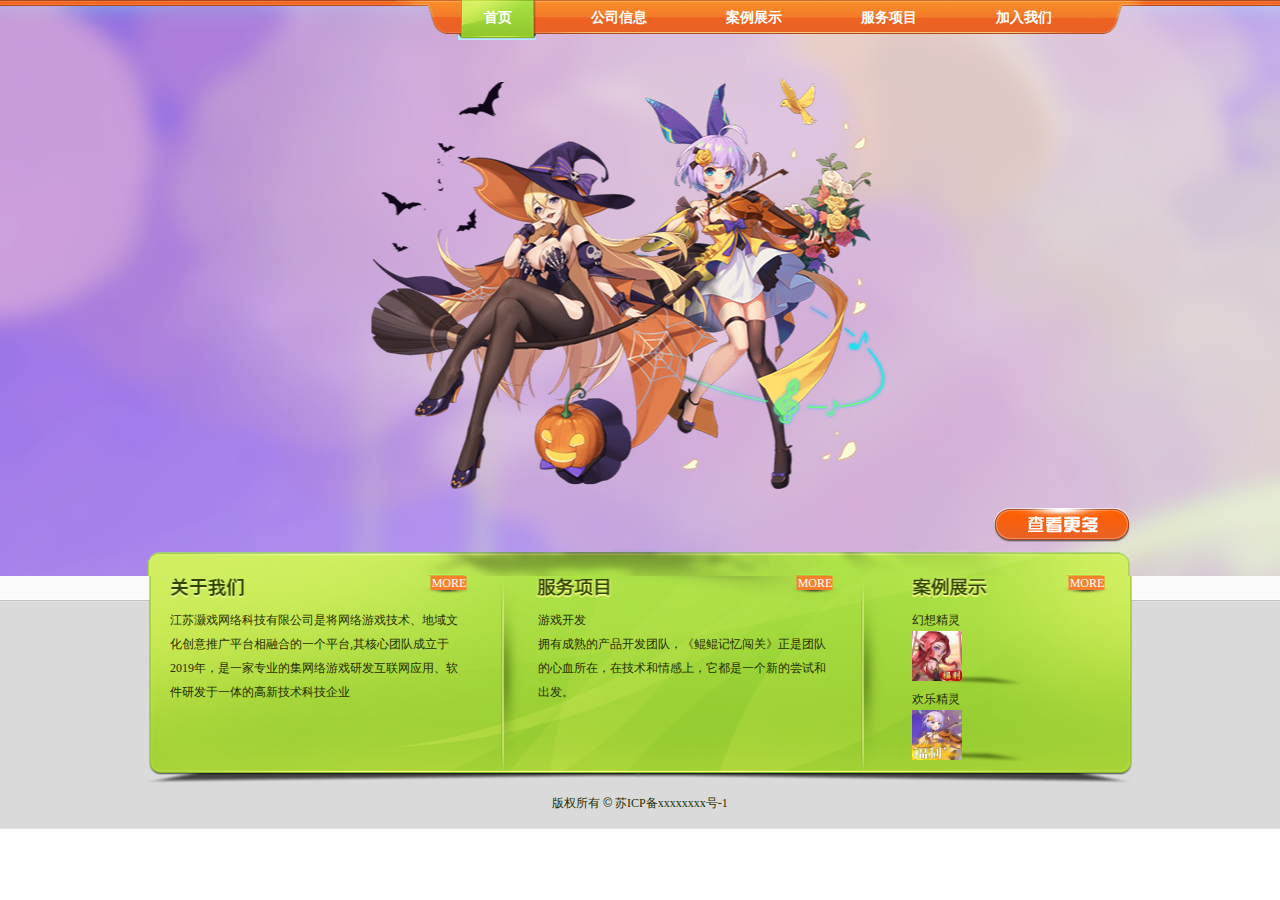
<file: index.html>
<!DOCTYPE html>
<html>
<head>
<title>江苏灏戏网络科技有限公司</title>
<meta http-equiv="content-type" content="text/html; charset=utf-8">
<link rel="stylesheet" href="static/css/css.css">
<script src="static/js/jquery.js"></script>
<!--[if lte IE 6]>
<script type="text/javascript" src="js/DD_belatedPNG.js"></script>
<script>
DD_belatedPNG.fix('.pngfix,img,background');
</script>
<![endif]-->
</head>
<body>
<div class="box index_box1">
	<div class="wrap">
		
		<div id="nav">
			<div style="width:800px;">
				<span class="w2 pngfix"><a href="" class="on">首页</a></span>
				<span class="w4 pngfix"><a href="about.html">公司信息</a></span>
				<span class="w4 pngfix"><a href="anli.html">案例展示</a></span>
				<span class="w4 pngfix"><a href="service.html">服务项目</a></span>
				<span class="w4 pngfix"><a href="join.html">加入我们</a></span>
			</div>
		</div>
		<!--<div id="classic_case">-->
		<!--	<a href="anli.html" class="pngfix"></a>-->
		<!--</div>-->
	</div>
</div>
<div class="box index_box2">
	&nbsp;
</div>
<div class="box index_box3">
	<div class="wrap">
		<a id="viewmore" class="pngfix" href="anli.html"></a>
	</div>
</div>
<div class="box index_box4">
	<div class="wrap">
		<div id="index_about">
			<p><a class="index_more" href="about.html">MORE</a></p>
			<p class="content">江苏灏戏网络科技有限公司是将网络游戏技术、地域文化创意推广平台相融合的一个平台,其核心团队成立于2019年，是一家专业的集网络游戏研发互联网应用、软件研发于一体的高新技术科技企业</p>
			
		</div>
		<div id="index_news">
			<p><a class="index_more" href="#">MORE</a></p>
			<p class="content">游戏开发<br>拥有成熟的产品开发团队，《鲲鲲记忆闯关》正是团队的心血所在，在技术和情感上，它都是一个新的尝试和出发。</p>
		</div>
		<div id="index_case">
			<p><a class="index_more" href="anli.html">MORE</a></p>
			<ul class="caselist">
				<li><span class="index_casetitle"><a href="neirong.html">幻想精灵</a></span><span class="index_caseimg"><a href="neirong.html" target="_blank"><img src="static/picture/icon11.png" style="width:50px"><em class="inner_border"></em></a></span></li>
				<li><span class="index_casetitle"><a href="neirong2.html">欢乐精灵</a></span><span class="index_caseimg"><a href="neirong.html" target="_blank"><img src="static/picture/icon21.png" style="width:50px"><em class="inner_border"></em></a></span></li>
			</ul>
		</div>
	</div>
</div>
<div class="box index_box5">
	<div class="wrap footer">
		版权所有   <span>&copy;</span> 苏ICP备xxxxxxxx号-1
	</div>
</div></body>

</html>
</file>
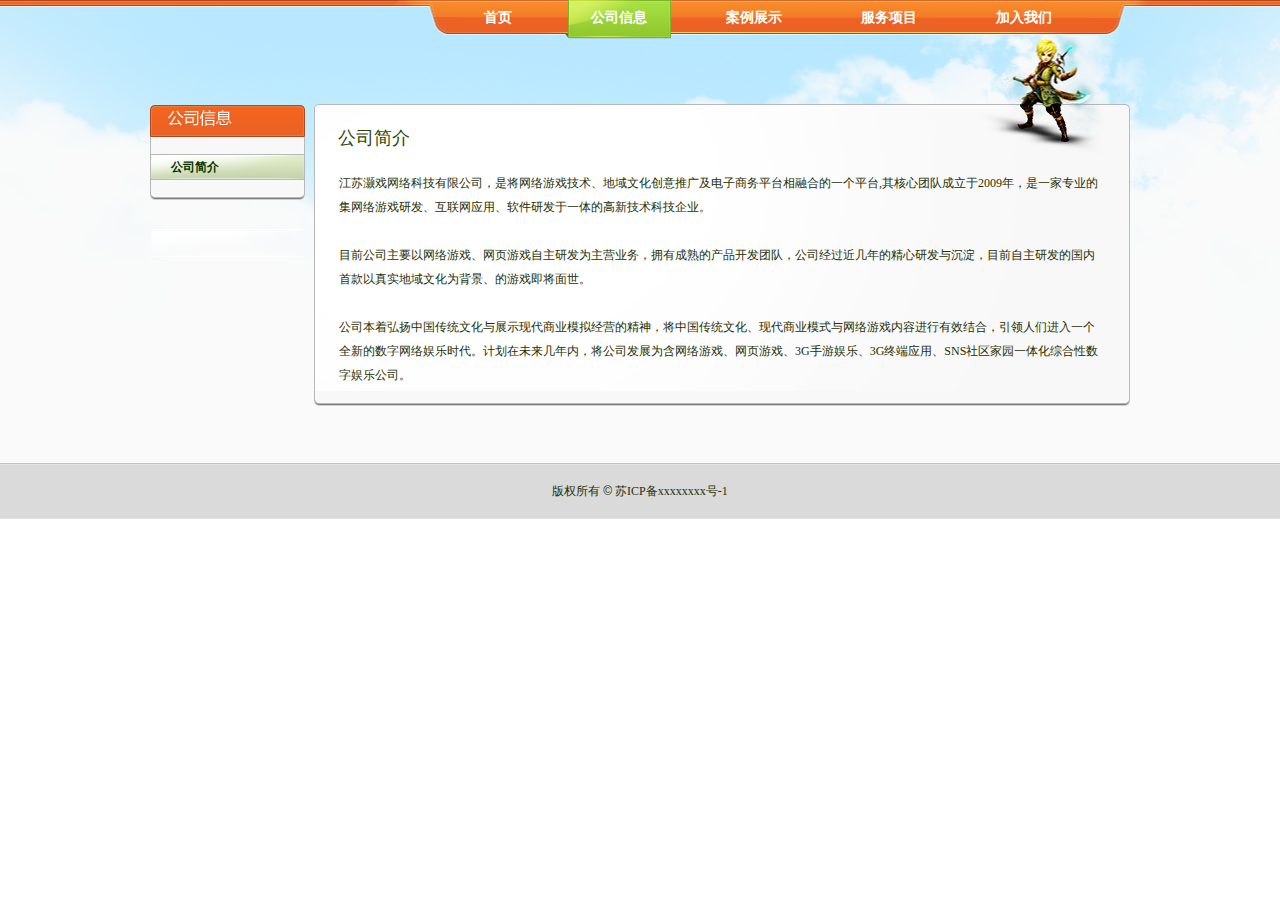
<file: about.html>
<!DOCTYPE html>
<html>
<head>
<title>公司信息_江苏灏戏网络科技有限公司</title>
<meta http-equiv="content-type" content="text/html; charset=utf-8">
<link rel="stylesheet" href="static/css/css.css">
<script src="static/js/jquery.js"></script>
<!--[if lte IE 6]>
<script type="text/javascript" src="js/DD_belatedPNG.js"></script>
<script>
DD_belatedPNG.fix('.pngfix,img,background');
</script>
<![endif]-->
</head>
<body>
<div class="box news_box1">
	<div class="wrap">
	
		<div id="nav">
			<div style="width:800px;">
				<span class="w2 pngfix"><a href="index.html" class="pngfix ">首页</a></span>
				<span class="w4 pngfix"><a href="" class="pngfix on">公司信息</a></span>
				<span class="w4 pngfix"><a href="anli.html" class="pngfix ">案例展示</a></span>
				<span class="w4 pngfix"><a href="service.html" class="pngfix ">服务项目</a></span>
				<span class="w4 pngfix"><a href="join.html" class="pngfix ">加入我们</a></span>
			</div>
		</div>
	</div>
</div>
<div class="box news_box3">
	<div class="wrap">
		<div id="news_left">
			<h2><img src="static/picture/gsxx.png"></h2>
			<ul>
			<li><a class="on" href="">公司简介</a></li>			</ul>
			<p id="news_left_bottom">
				&nbsp;
			</p>
		
		</div>
		<div id="news_right">
			<h2><span>公司简介</span></h2>
			<div id="content" class="company_content">
				<p>
	江苏灏戏网络科技有限公司，是将网络游戏技术、地域文化创意推广及电子商务平台相融合的一个平台,其核心团队成立于2009年，是一家专业的集网络游戏研发、互联网应用、软件研发于一体的高新技术科技企业。
</p>
<p>
	<br>
</p>
<p>
	目前公司主要以网络游戏、网页游戏自主研发为主营业务，拥有成熟的产品开发团队，公司经过近几年的精心研发与沉淀，目前自主研发的国内首款以真实地域文化为背景、的游戏即将面世。
</p>
<p>
	<br>
</p>
<p>
	公司本着弘扬中国传统文化与展示现代商业模拟经营的精神，将中国传统文化、现代商业模式与网络游戏内容进行有效结合，引领人们进入一个全新的数字网络娱乐时代。计划在未来几年内，将公司发展为含网络游戏、网页游戏、3G手游娱乐、3G终端应用、SNS社区家园一体化综合性数字娱乐公司。
</p>			</div>
			<div id="news_right_bottom">
				&nbsp;
			</div>
		</div>
		<div class="clear"></div>
	</div>
</div>
<div class="box news_box2">
	<div class="wrap news_footer">
		版权所有   <span>&copy;</span> 苏ICP备xxxxxxxx号-1
	</div>
</div></body>

</html>
</file>
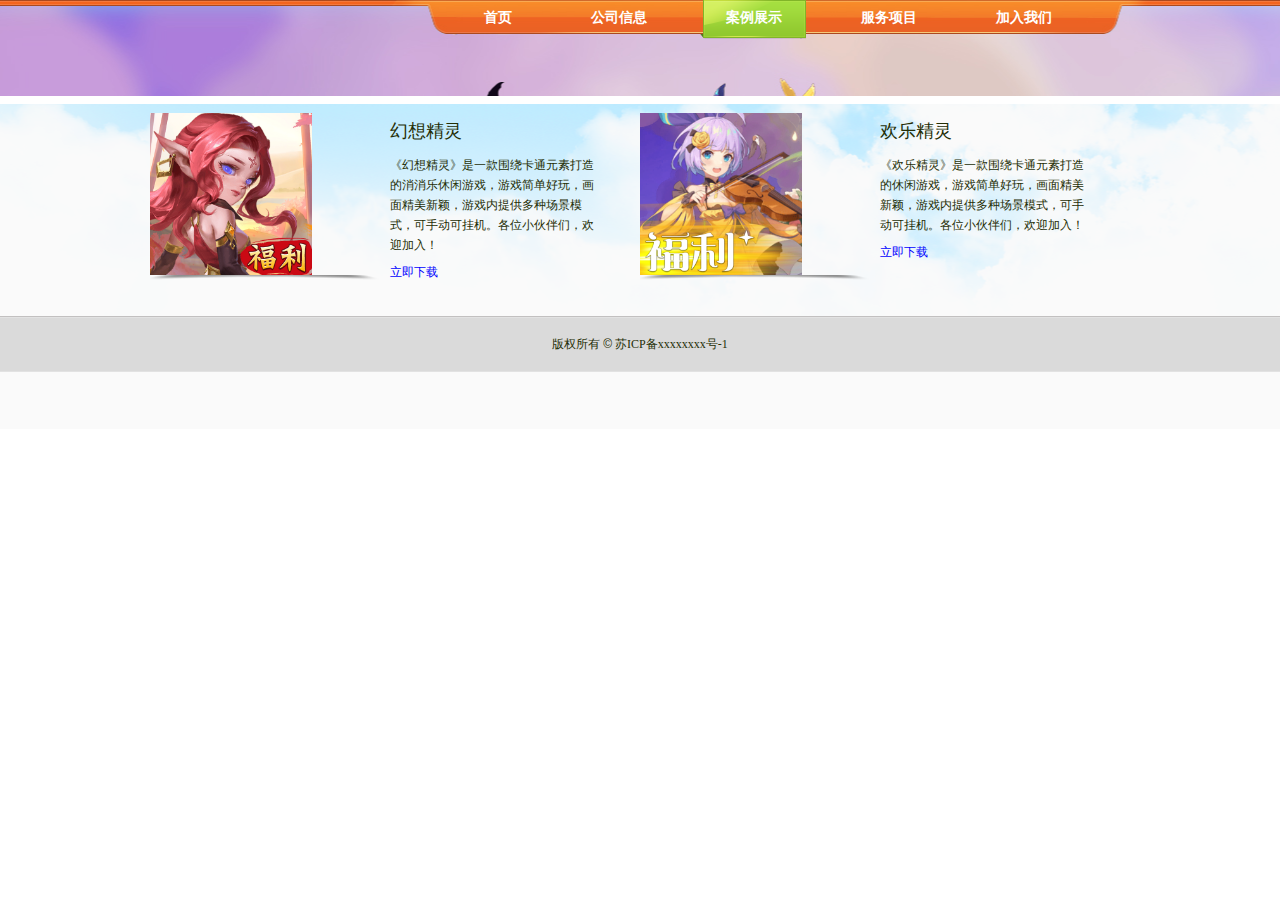
<file: anli.html>
<!DOCTYPE html>
<html>
<head>
<title>案例展示_江苏灏戏网络科技有限公司</title>
<meta http-equiv="content-type" content="text/html; charset=utf-8">
<link rel="stylesheet" href="static/css/css.css">
<script src="static/js/jquery.js"></script>
<!--[if lte IE 6]>
<script type="text/javascript" src="js/DD_belatedPNG.js"></script>
<script>
DD_belatedPNG.fix('.pngfix,img,background');
</script>
<![endif]-->
</head>
<body>
<div class="box case_box1">
	<div class="wrap">
		
		<div id="nav">
			<div style="width:800px;">
				<span class="w2 pngfix"><a href="index.html" class="pngfix ">首页</a></span>
				<span class="w4 pngfix"><a href="about.html" class="pngfix ">公司信息</a></span>
				<span class="w4 pngfix"><a href="" class="pngfix on">案例展示</a></span>
				<span class="w4 pngfix"><a href="service.html" class="pngfix ">服务项目</a></span>
				<span class="w4 pngfix"><a href="join.html" class="pngfix ">加入我们</a></span>
			</div>
		</div>
	</div>
</div>
<div class="box news_box3">
	<div class="wrap">
			<div class="case_list">
			<div class="case_img pngfix">
				<a href="neirong.html"><em class="inner_border pngfix"></em><img src="static/picture/game1-5.png" class="pngfix"></a>
			</div>
			<div class="case_info">
				<p class="case_title"><a href="neirong.html">幻想精灵</a></p>
				<p class="case_content">《幻想精灵》是一款围绕卡通元素打造的消消乐休闲游戏，游戏简单好玩，画面精美新颖，游戏内提供多种场景模式，可手动可挂机。各位小伙伴们，欢迎加入！</p>
				<p class="case_url"><a href="javascript:;" style="color:blue">立即下载</a></p>
			</div>
			
			
    			<div class="clear"></div>
    	    </div>
    	    
    	    <div class="case_list">
			<div class="case_img pngfix">
				<a href="neirong2.html"><em class="inner_border pngfix"></em><img src="static/picture/game2-5.png" class="pngfix"></a>
			</div>
			
			<div class="case_info">
				<p class="case_title"><a href="neirong2.html">欢乐精灵</a></p>
				<p class="case_content">《欢乐精灵》是一款围绕卡通元素打造的休闲游戏，游戏简单好玩，画面精美新颖，游戏内提供多种场景模式，可手动可挂机。各位小伙伴们，欢迎加入！</p>
				<p class="case_url"><a href="javascript:;" style="color:blue">立即下载</a></p>
			</div>
			
    		</div>
</div>
<div class="box news_box2">
	<div class="wrap news_footer">
		版权所有   <span>&copy;</span> 苏ICP备xxxxxxxx号-1
	</div>
</div></div></body>

</html>
</file>
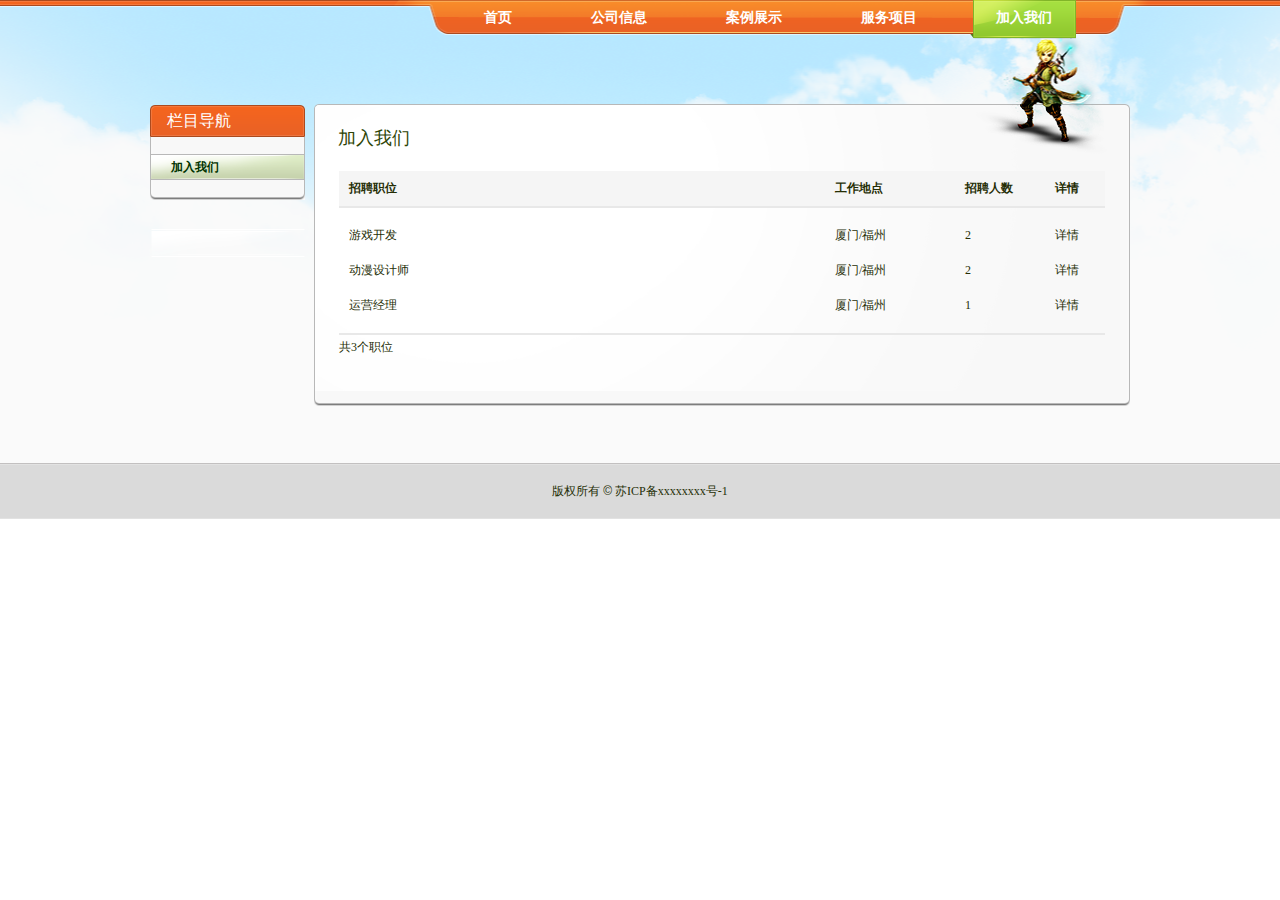
<file: join.html>
<!DOCTYPE html>
<html>
<head>
<title>江苏灏戏网络科技有限公司</title>
<meta http-equiv="content-type" content="text/html; charset=utf-8">
<link rel="stylesheet" href="static/css/css.css">
<script src="static/js/jquery.js"></script>
<!--[if lte IE 6]>
<script type="text/javascript" src="js/DD_belatedPNG.js"></script>
<script>
DD_belatedPNG.fix('.pngfix,img,background');
</script>
<![endif]-->
</head>
<style>
    #jobquery {
        margin: 0;
        border-bottom: 2px #e8e8e8 solid;
    }
    #jobquery ul {
    margin: 0;
    padding: 0;
}
#jobquery li.cap {
    border-bottom: 2px #e8e8e8 solid;
    background: #f5f5f5;
}

#jobquery li {
    list-style-type: none;
    padding-left: 10px;
    height: 35px;
}
#jobquery .bt {
    float: left;
    line-height: 35px;
    margin-right: 20px;
}
#jobquery ul.queryul {
    margin: 10px 0px;
}
#jobquery ul {
    margin: 0;
    padding: 0;
}
#jobquery .cl {
    float: right;
    width: 50px;
    line-height: 35px;
}
#jobquery .au {
    float: right;
    width: 90px;
    line-height: 35px;
}
#jobquery .bk {
    float: right;
    width: 130px;
    line-height: 35px;
}

</style>
<body>
<div class="box news_box1">
	<div class="wrap">
		
		<div id="nav">
			<div style="width:800px;">
				<span class="w2 pngfix"><a href="index.html" class="pngfix ">首页</a></span>
				<span class="w4 pngfix"><a href="about.html" class="pngfix ">公司信息</a></span>
				<span class="w4 pngfix"><a href="anli.html" class="pngfix ">案例展示</a></span>
				<span class="w4 pngfix"><a href="service.html" class="pngfix ">服务项目</a></span>
				<span class="w4 pngfix"><a href="" class="pngfix on">加入我们</a></span>
			</div>
		</div>
	</div>
</div>
<div class="box news_box3">
	<div class="wrap">
		<div id="news_left">
			<h2>栏目导航</h2>
			<ul>
			<li><a class="on" href="about.html">加入我们</a></li>			</ul>
			<p id="news_left_bottom">
				&nbsp;
			</p>
			<!--<p id="news_left_contact">-->
			<!--	&nbsp;-->
			<!--</p>-->
		</div>
		<div id="news_right">
			<h2><span>加入我们</span></h2>
			<div id="content" class="company_content">
			    <!--<p>尊重客户，理解客户，持续提供超越客户期望的产品与服务，做客户们永远的伙伴。这是我们一直坚持和倡导的加入我们。靠员工管理企业，靠科技提高素质，靠质量赢得市场，靠创新促进发展。我靠企业生存，企业靠我发展:我为企业尽力，企业为我谋利。用户是衣食父母，服务是基本职责。用户至上，服务第一。</p>-->
			    
			    <div class="pdv_border" style="margin:0;padding:0;height:100%;border:0px  solid;background:;">
                	<div style="height:25px;margin:1px;display:none;background:;">
                		<div style="float:left;margin-left:6px;line-height:25px;font-weight:bold;color:">
                		
                		</div>
                		
                	</div>
                <div style="padding:0px">
                
                <link href="http://80zhang.com/css/jobquery.css" rel="stylesheet" type="text/css">
                
                <div id="jobquery">
                <ul>
                	<li class="cap">
                	
                	<div class="bt"><strong>招聘职位</strong></div>
                	<div class="cl"><strong>详情</strong></div>
                	<div class="au"><strong>招聘人数</strong></div>
                	<div class="bk"><strong>工作地点</strong></div>
                	
                	</li>
                </ul>
                <ul class="queryul">
                 
                <li>
                	
                	<div class="bt"><a href="#" onclick="showDetail('yxkf')" target="_self">游戏开发</a></div>
                	<div class="cl"><a href="#" onclick="showDetail('yxkf')" target="_self">详情</a></div>
                	<div class="au">2</div>
                	<div class="bk">厦门/福州</div>
                
                
                </li>
                 
                <li>
                	
                	<div class="bt"><a href="#" onclick="showDetail('dmsj')" target="_self">动漫设计师</a></div>
                	<div class="cl"><a href="#" onclick="showDetail('dmsj')" target="_self">详情</a></div>
                	<div class="au">2</div>
                	<div class="bk">厦门/福州</div>
                	
                
                
                </li>
                 
                <li>
                	
                	<div class="bt"><a href="#" onclick="showDetail('yyjl')" target="_self">运营经理</a></div>
                	<div class="cl"><a href="#" onclick="showDetail('yyjl')" target="_self">详情</a></div>
                	<div class="au">1</div>
                	<div class="bk">厦门/福州</div>
                	
                
                
                </li>
                 
                
                </ul>
                </div>
                
                
                <div id="showpages">
                	  <div id="pagesinfo">共3个职位</div>
                	  <div id="pages"></div>
                </div>
                
                </div>
</div>
			</div>
			<div id="news_right_bottom">
				&nbsp;
			</div>
		</div>
		<div class="clear"></div>
	</div>
</div>
<div class="box news_box2">
	<div class="wrap news_footer">
		版权所有   <span>&copy;</span> 苏ICP备xxxxxxxx号-1
	</div>
</div></body>

</html>
</file>
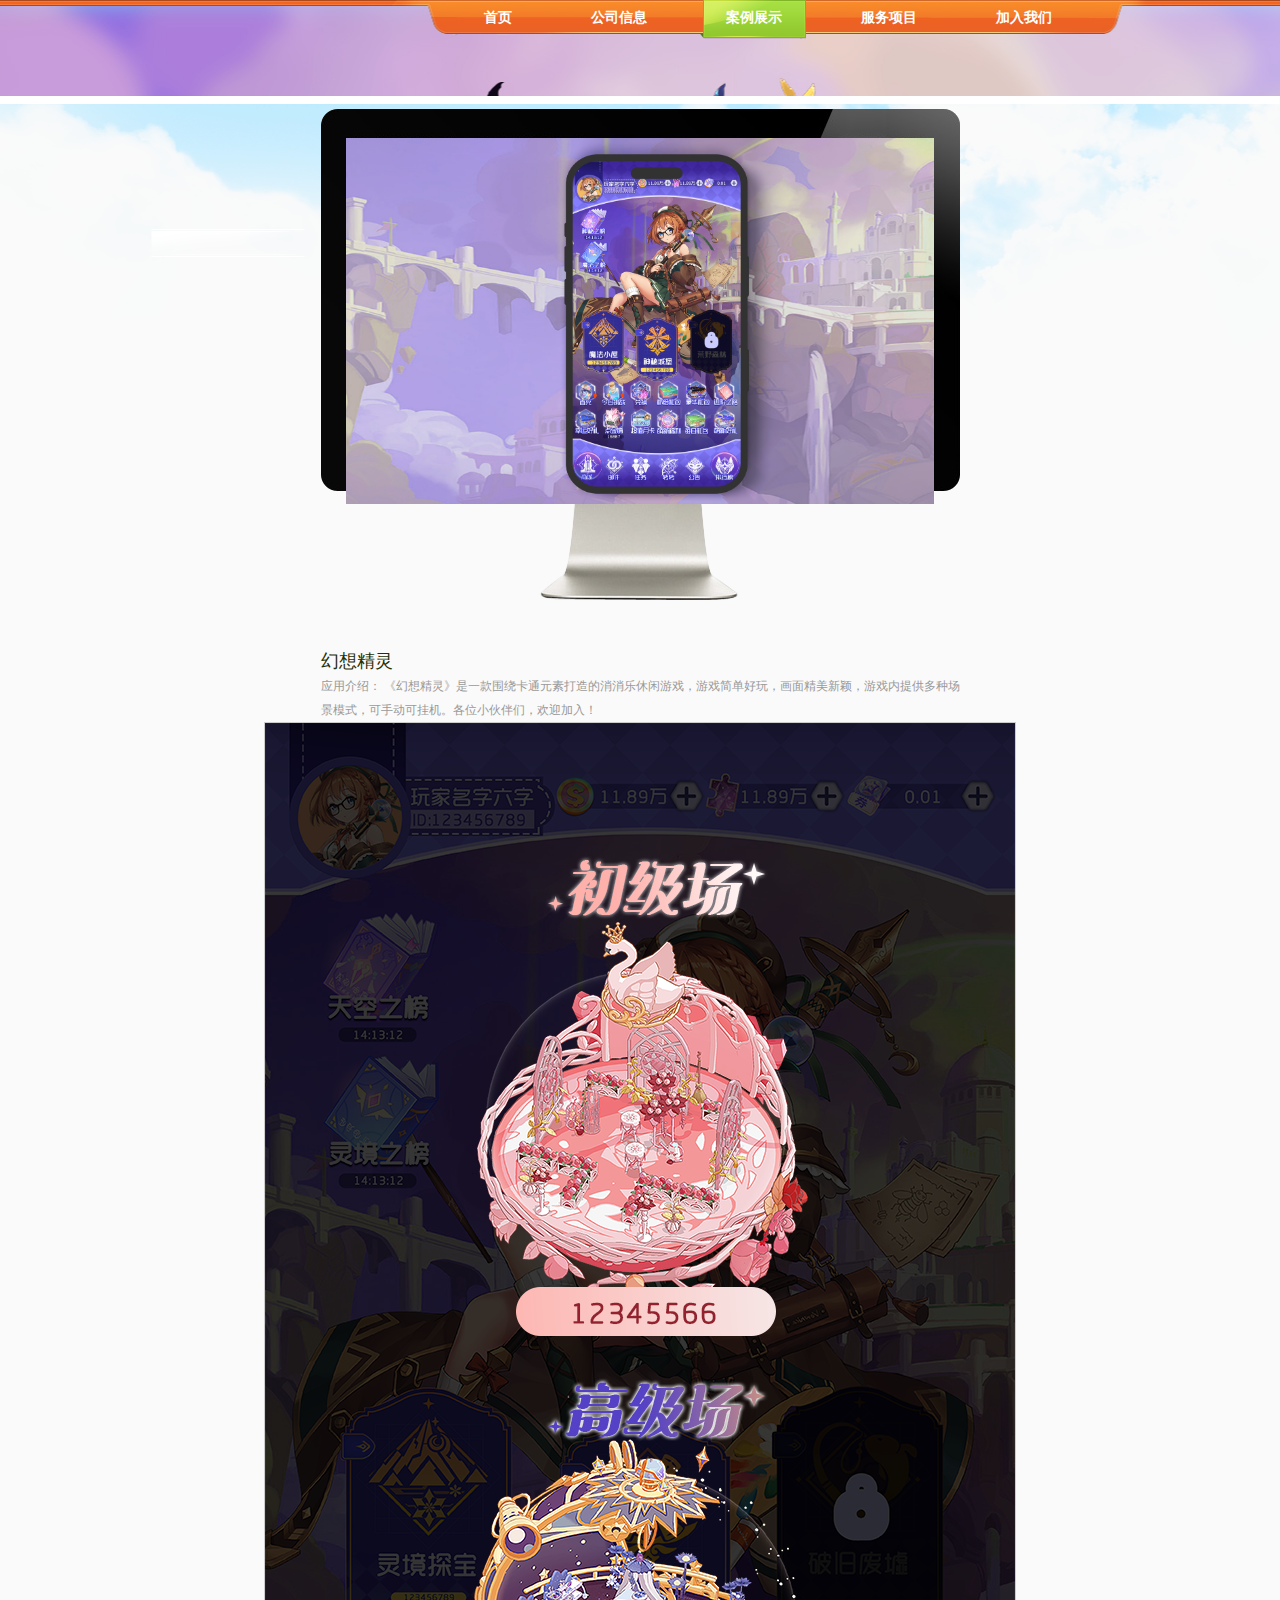
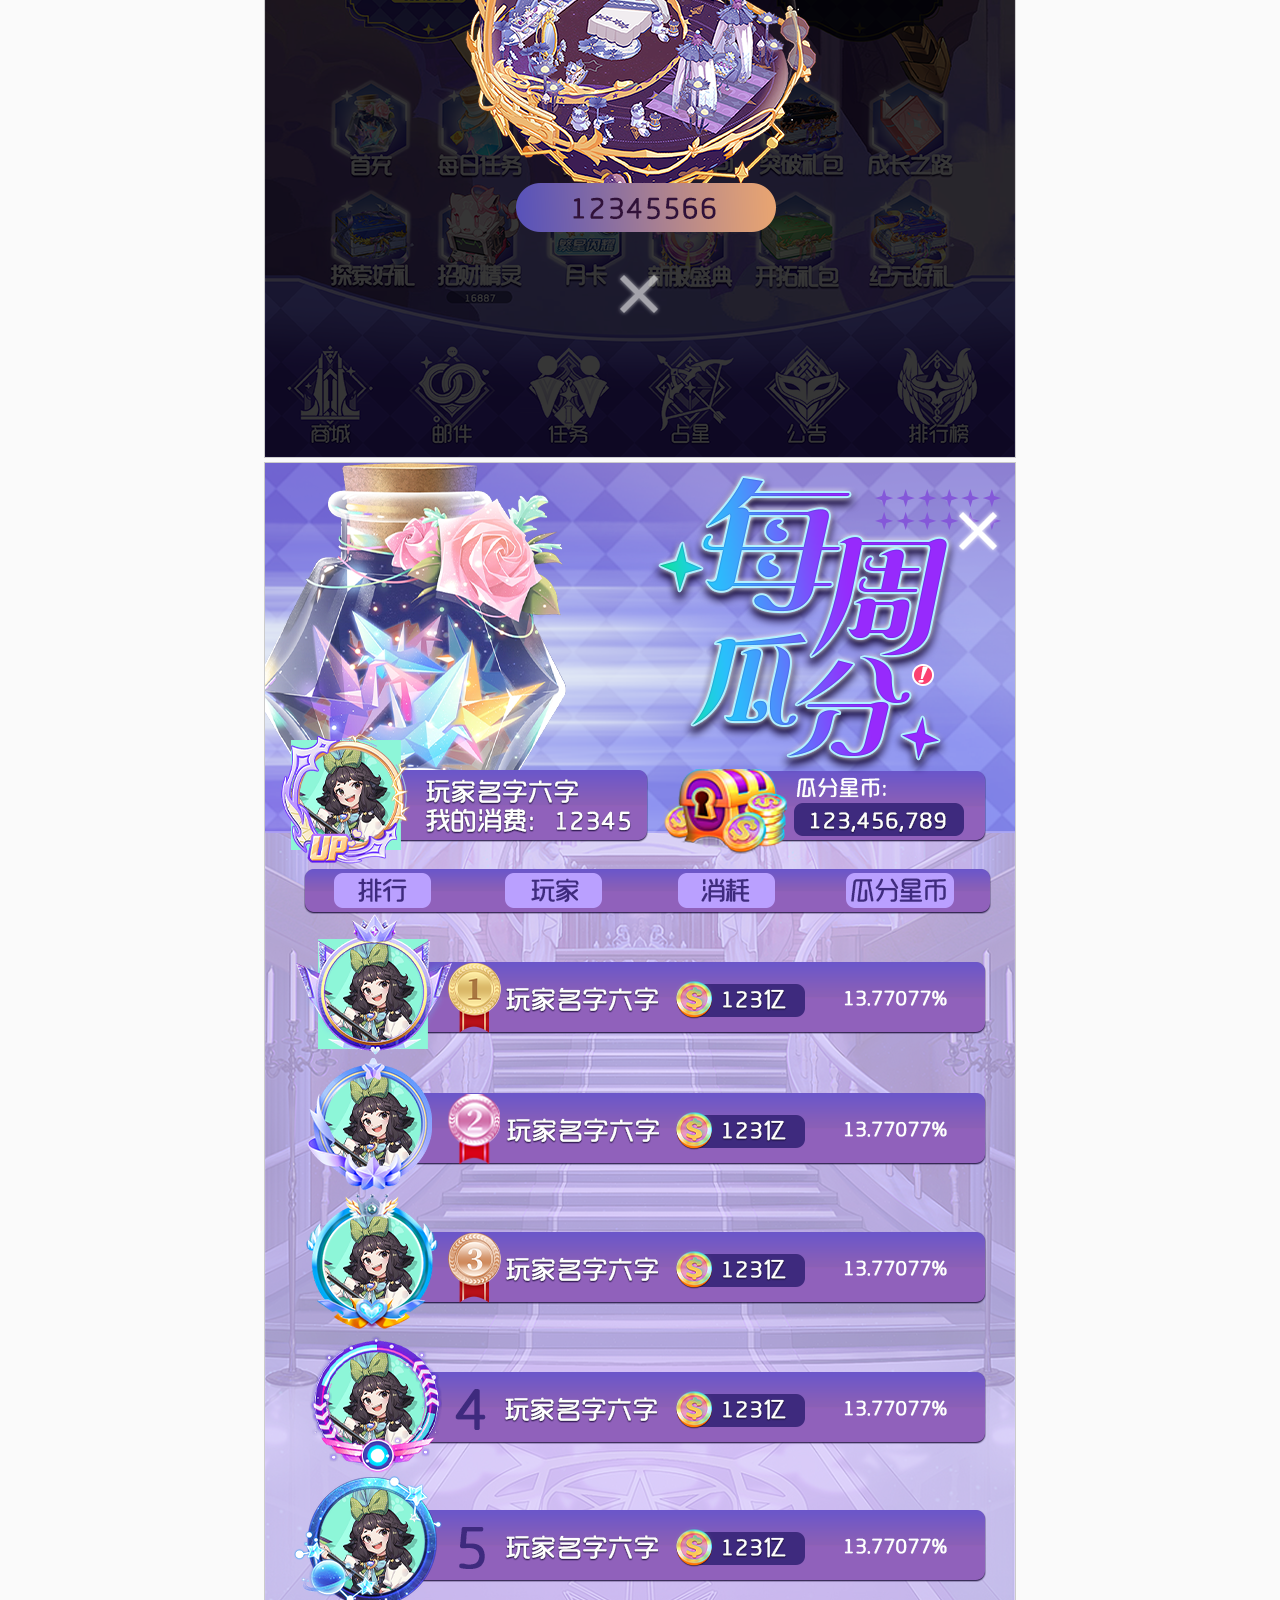
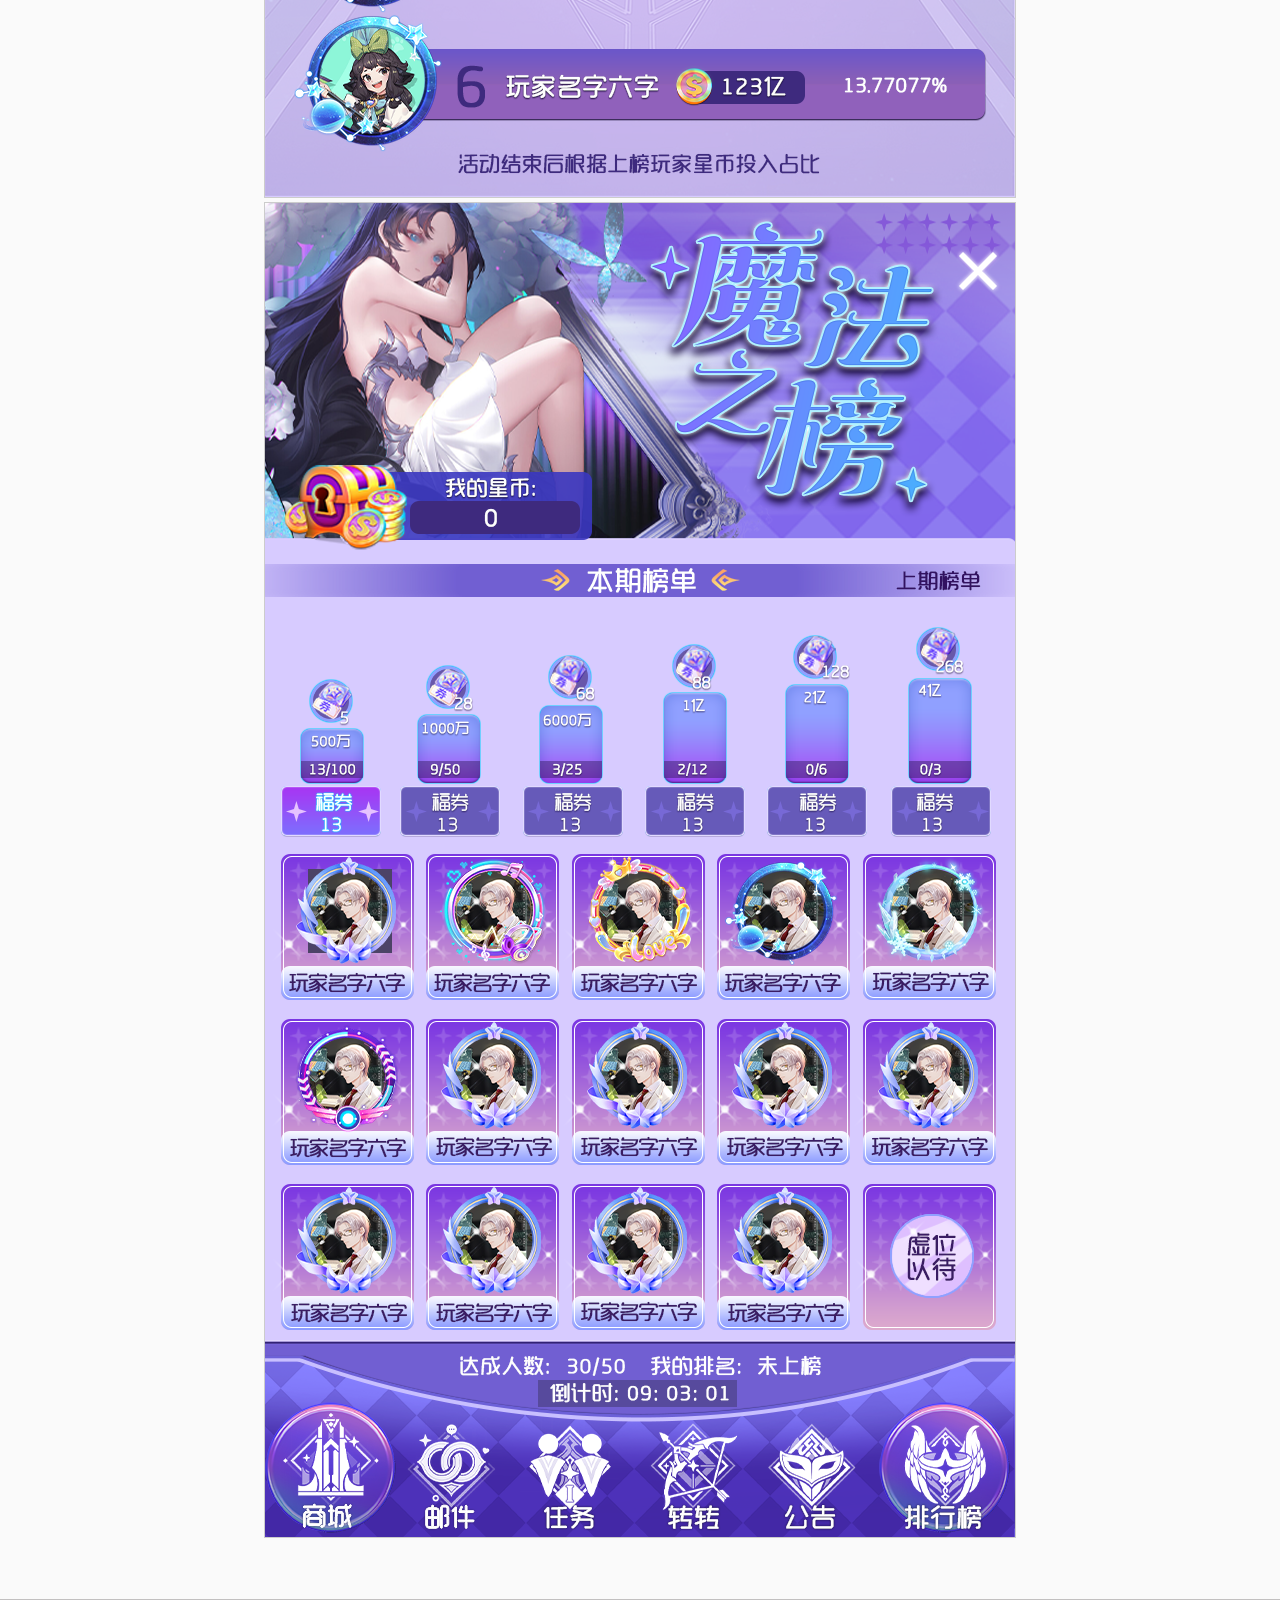
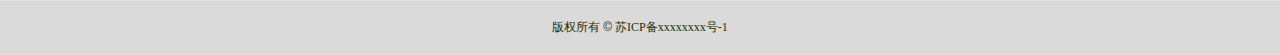
<file: neirong.html>
<!DOCTYPE html>
<html>
<head>
<title>江苏灏戏网络科技有限公司</title>
<meta http-equiv="content-type" content="text/html; charset=utf-8">
<link rel="stylesheet" href="static/css/css.css">
<script src="static/js/jquery.js"></script>
<!--[if lte IE 6]>
<script type="text/javascript" src="js/DD_belatedPNG.js"></script>
<script>
DD_belatedPNG.fix('.pngfix,img,background');
</script>
<![endif]-->
</head>
<body>
<div class="box case_box1">
	<div class="wrap">
		
		<div id="nav">
			<div style="width:800px;">
				<span class="w2 pngfix"><a href="index.html" class="pngfix ">首页</a></span>
				<span class="w4 pngfix"><a href="about.html" class="pngfix ">公司信息</a></span>
				<span class="w4 pngfix"><a href="anli.html" class="pngfix on">案例展示</a></span>
				<span class="w4 pngfix"><a href="service.html" class="pngfix ">服务项目</a></span>
				<span class="w4 pngfix"><a href="join.html" class="pngfix ">加入我们</a></span>
			</div>
		</div>
	</div>
</div>
<div class="box news_box3">
	<div class="wrap">
		<div id="case_show" class="pngfix">
			<div style="text-align:center;">
	<img src="static/picture/game1-1.jpg" alt="" style="width:60%">
</div>		</div>
		<div id="case_info">
			<p id="case_title">幻想精灵</p>
			<p id="case_content">应用介绍： 《幻想精灵》是一款围绕卡通元素打造的消消乐休闲游戏，游戏简单好玩，画面精美新颖，游戏内提供多种场景模式，可手动可挂机。各位小伙伴们，欢迎加入！</p>
		</div>
		<div id="case_show_other">
			<div style="text-align:center;">
            	<img src="static/picture/game1-2.png" alt="">
            </div>
            <div style="text-align:center;">
            	<img src="static/picture/game1-3.png" alt="">
            </div>
            <div style="text-align:center;">
            	<img src="static/picture/game1-4.png" alt="">
            </div>
        </div>

		<div class="clear"></div>
	</div>
</div>
<div class="box news_box2">
	<div class="wrap news_footer">
		版权所有   <span>&copy;</span> 苏ICP备xxxxxxxx号-1
	</div>
</div></body>

</html>
</file>
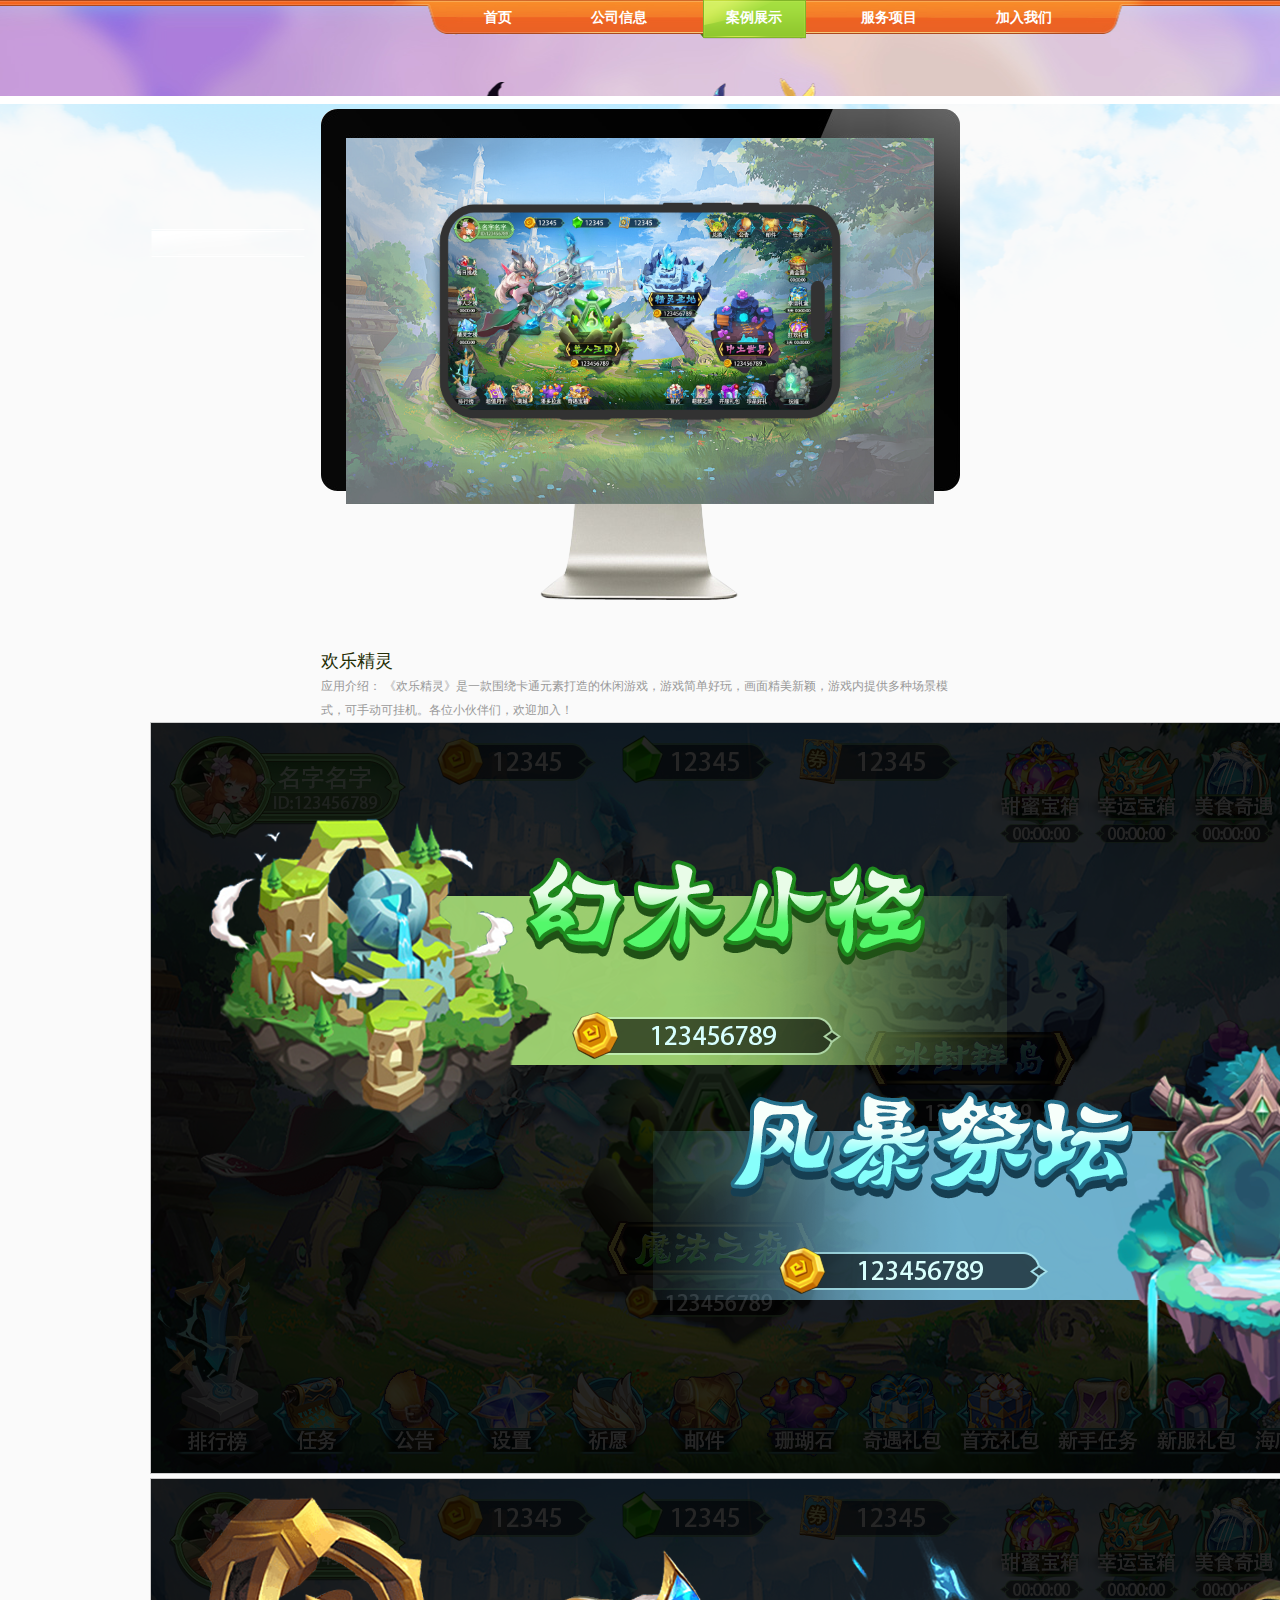
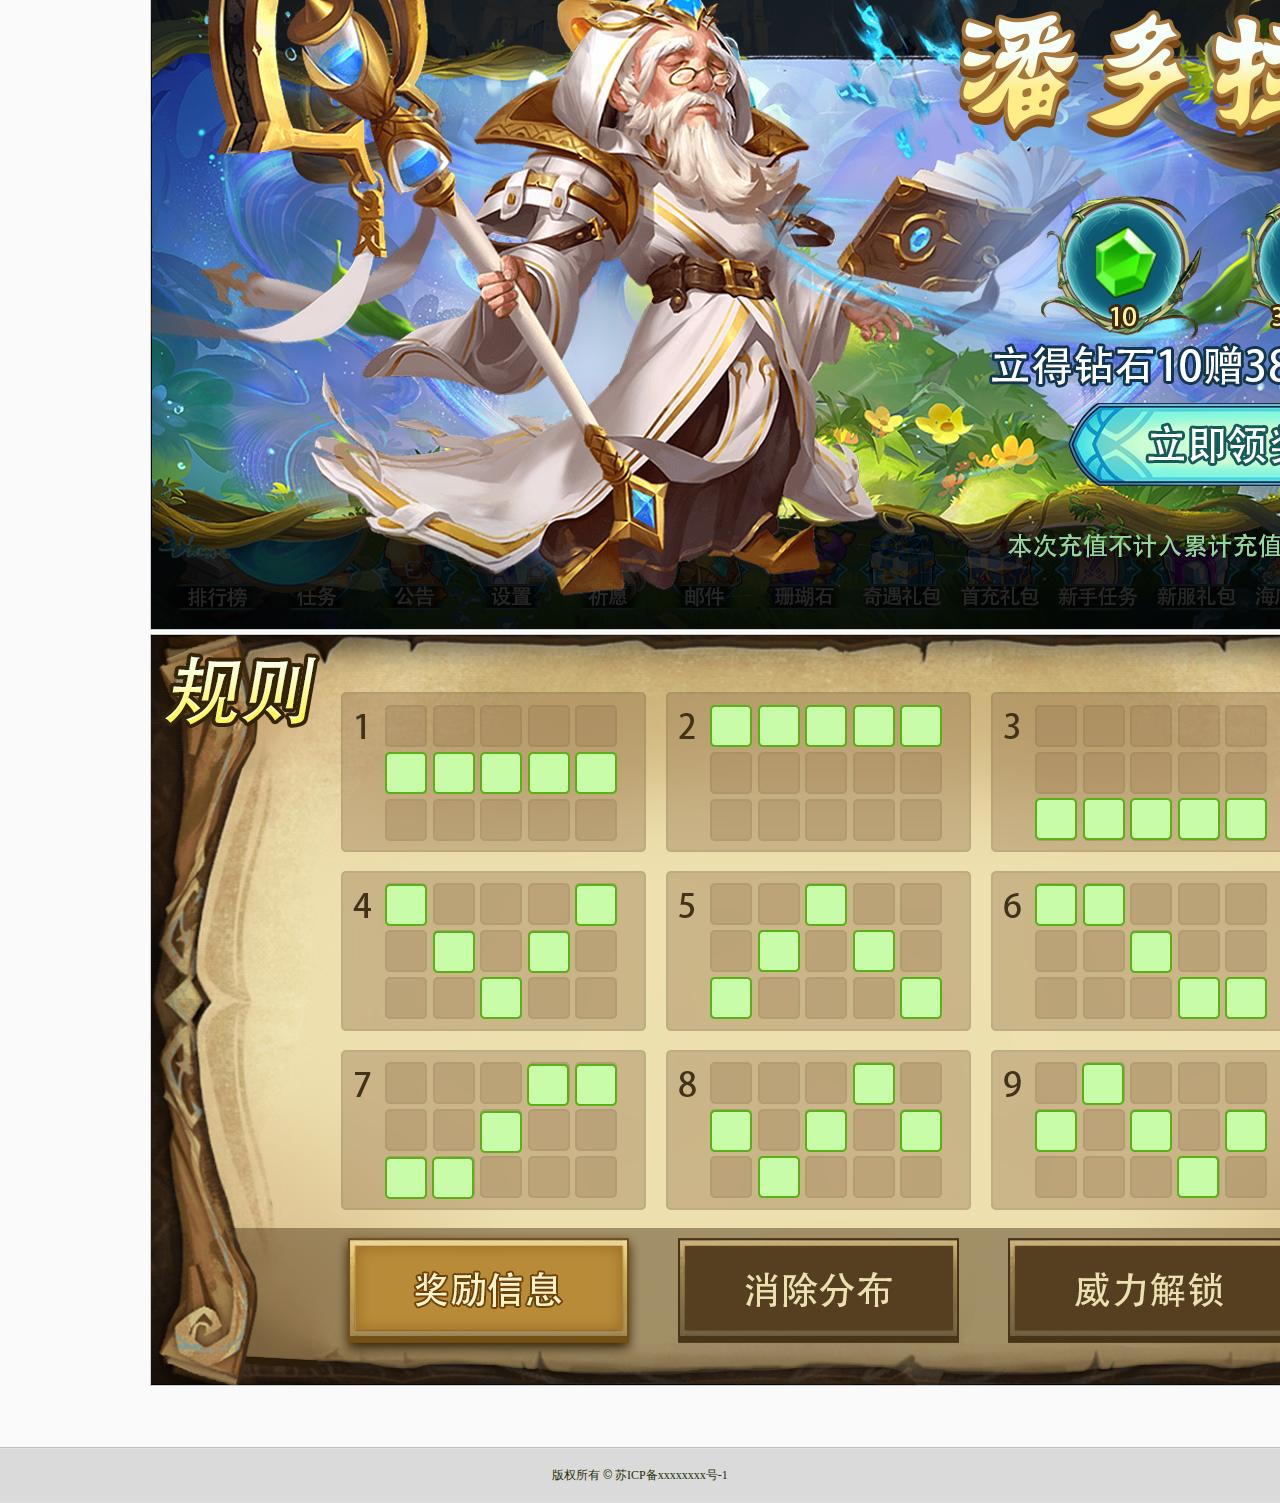
<file: neirong2.html>
<!DOCTYPE html>
<html>
<head>
<title>江苏灏戏网络科技有限公司</title>
<meta http-equiv="content-type" content="text/html; charset=utf-8">
<link rel="stylesheet" href="static/css/css.css">
<script src="static/js/jquery.js"></script>
<!--[if lte IE 6]>
<script type="text/javascript" src="js/DD_belatedPNG.js"></script>
<script>
DD_belatedPNG.fix('.pngfix,img,background');
</script>
<![endif]-->
</head>
<body>
<div class="box case_box1">
	<div class="wrap">
		
		<div id="nav">
			<div style="width:800px;">
				<span class="w2 pngfix"><a href="index.html" class="pngfix ">首页</a></span>
				<span class="w4 pngfix"><a href="about.html" class="pngfix ">公司信息</a></span>
				<span class="w4 pngfix"><a href="anli.html" class="pngfix on">案例展示</a></span>
				<span class="w4 pngfix"><a href="service.html" class="pngfix ">服务项目</a></span>
				<span class="w4 pngfix"><a href="join.html" class="pngfix ">加入我们</a></span>
			</div>
		</div>
	</div>
</div>
<div class="box news_box3">
	<div class="wrap">
		<div id="case_show" class="pngfix">
			<div style="text-align:center;">
	<img src="static/picture/game2-1.jpg" alt="" style="width:60%">
</div>		</div>
		<div id="case_info">
			<p id="case_title">欢乐精灵</p>
			<p id="case_content">应用介绍： 《欢乐精灵》是一款围绕卡通元素打造的休闲游戏，游戏简单好玩，画面精美新颖，游戏内提供多种场景模式，可手动可挂机。各位小伙伴们，欢迎加入！</p>
		</div>
		<div id="case_show_other">
			<div style="text-align:center;">
            	<img src="static/picture/game2-2.png" alt="">
            </div>
            
            <div style="text-align:center;">
            	<img src="static/picture/game2-3.png" alt="">
            </div>
			<div style="text-align:center;">
            	<img src="static/picture/game2-4.png" alt="">
            </div>
        </div>

		<div class="clear"></div>
	</div>
</div>
<div class="box news_box2">
	<div class="wrap news_footer">
		版权所有   <span>&copy;</span> 苏ICP备xxxxxxxx号-1
	</div>
</div></body>

</html>
</file>
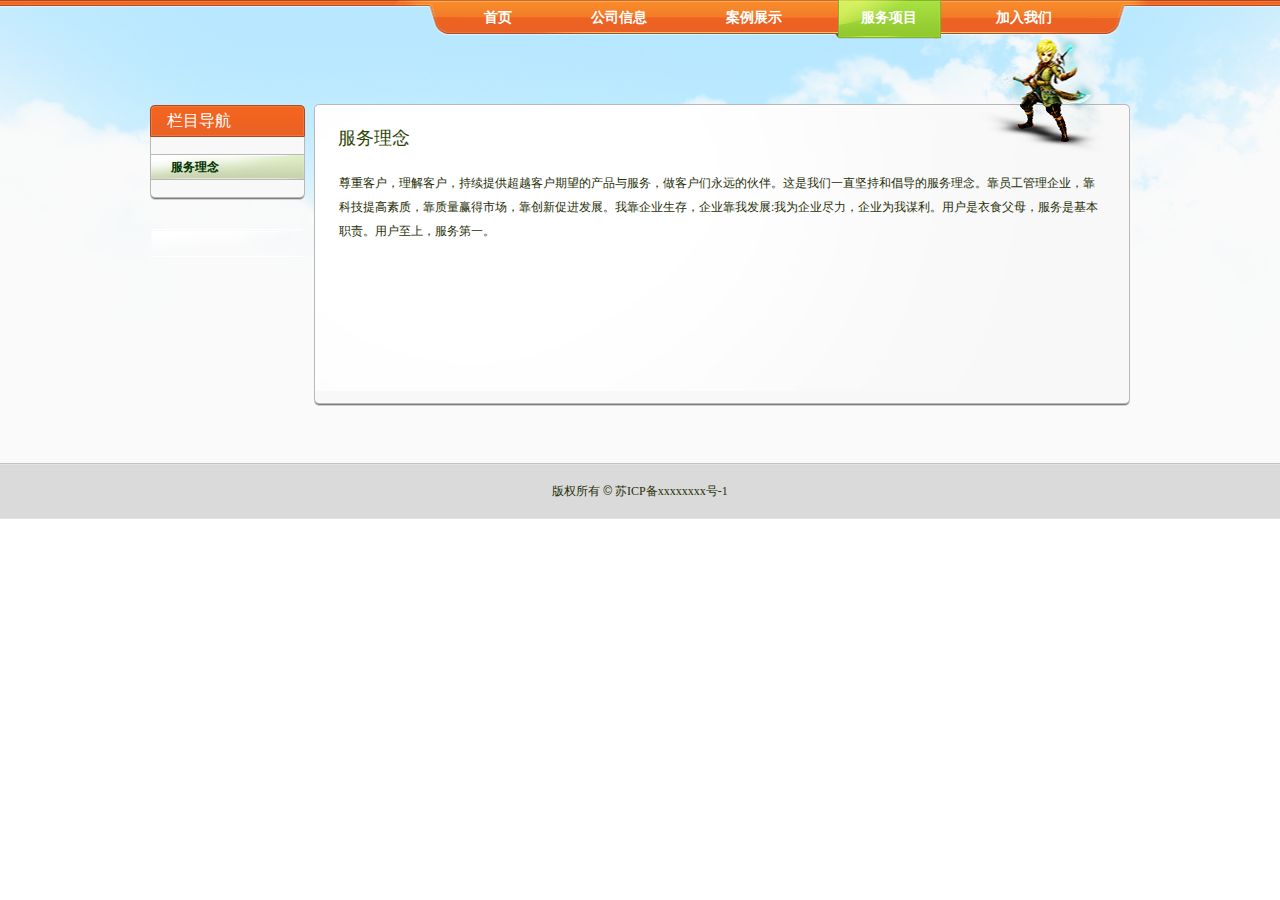
<file: service.html>
<!DOCTYPE html>
<html>
<head>
<title>服务项目_江苏灏戏网络科技有限公司</title>
<meta http-equiv="content-type" content="text/html; charset=utf-8">
<link rel="stylesheet" href="static/css/css.css">
<script src="static/js/jquery.js"></script>
<!--[if lte IE 6]>
<script type="text/javascript" src="js/DD_belatedPNG.js"></script>
<script>
DD_belatedPNG.fix('.pngfix,img,background');
</script>
<![endif]-->
</head>
<body>
<div class="box news_box1">
	<div class="wrap">
	
		<div id="nav">
			<div style="width:800px;">
				<span class="w2 pngfix"><a href="index.html" class="pngfix ">首页</a></span>
				<span class="w4 pngfix"><a href="about.html" class="pngfix ">公司信息</a></span>
				<span class="w4 pngfix"><a href="anli.html" class="pngfix ">案例展示</a></span>
				<span class="w4 pngfix"><a href="" class="pngfix on">服务项目</a></span>
				<span class="w4 pngfix"><a href="join.html" class="pngfix ">加入我们</a></span>
			</div>
		</div>
	</div>
</div>
<div class="box news_box3">
	<div class="wrap">
		<div id="news_left">
			<h2>栏目导航</h2>
			<ul>
			<li><a class="on" href="about.html">服务理念</a></li>			</ul>
			<p id="news_left_bottom">
				&nbsp;
			</p>
			<!--<p id="news_left_contact">-->
			<!--	&nbsp;-->
			<!--</p>-->
		</div>
		<div id="news_right">
			<h2><span>服务理念</span></h2>
			<div id="content" class="company_content">
			    <p>尊重客户，理解客户，持续提供超越客户期望的产品与服务，做客户们永远的伙伴。这是我们一直坚持和倡导的服务理念。靠员工管理企业，靠科技提高素质，靠质量赢得市场，靠创新促进发展。我靠企业生存，企业靠我发展:我为企业尽力，企业为我谋利。用户是衣食父母，服务是基本职责。用户至上，服务第一。</p>
			</div>
			<div id="news_right_bottom">
				&nbsp;
			</div>
		</div>
		<div class="clear"></div>
	</div>
</div>
<div class="box news_box2">
	<div class="wrap news_footer">
		版权所有   <span>&copy;</span> 苏ICP备xxxxxxxx号-1
	</div>
</div></body>

</html>
</file>
<file: static/css/css.css>
body,table,div,p,ul,li,h1,h2,h3,span,em,a input,img{margin:0;padding:0;font-size:12px;font-style:normal;border:0;color:#252e05;font-family:"宋体"}
ul,li {list-style:none;}
a{text-decoration: none;color:#252e05;}
a:hover{text-decoration:underline;}
body{}
input {outline:none;}
.wrap{margin:0 auto;width:980px;}
.clear{clear:both;}

.box{width:100%;float:left;}
.index_box1{height:97px;background:url('../image/topnav_bg.jpg') no-repeat top center; }
.index_box2{height:412px;background:url('../image/index-big.jpg') no-repeat top center; position: relative;
    top: -1px;}
.index_box3{height:68px;background:url('../image/viewmore_bg.jpg') no-repeat top center; position: relative;
    top: -1px;}
.index_box4{height:219px;background:url('../image/box_index_bg4.png') no-repeat top center; position: relative;
    top: -1px;}
.index_box5{height:34px;background:url('../image/footer.png') repeat-x; position: relative;
    top: -1px;}
.news_box1{height:104px;background:url('../image/topnav_bg2.png') top center no-repeat;}
.news_box2{height:56px;background:url('../image/news_footer_bg.png') #fafafa repeat-x;}
.news_box3{background:url('../image/box_news_bg1.png') top center #fafafa no-repeat;padding-bottom:57px;}
.case_box1{height:104px;background:url('../image/topnav_bg.jpg') no-repeat top center;}

.index_more{float:right;color:white;width:36px;text-align:center;line-height:14px;}
.footer {text-align:center;}
.news_footer {text-align:center;line-height:56px;}
.footer  span,.news_footer span{font-family:'Arial'}

#logo{float:left;}
#nav {float:right;padding-left:29px;overflow:hidden;width:672px;}
	#nav span{display:block;float:left;margin-right:29px;}
	#nav a {color:white;font-size:14px;font-weight:bold;padding:9px 24px 16px 26px;float:left;}
	span.w2 a.on{background:url('../image/nav_w2_bg.png') no-repeat;}
	span.w4 a.on{background:url('../image/nav_w4_bg.png') no-repeat;}
#classic_case {float:right;padding-top:3px;padding-right:14px;}
	#classic_case a{background:url('../image/classic_case.png') no-repeat;width:135px;height:26px;float:right;}
	#classic_case a:hover{background-position:0 -26px;}
	
	#viewmore{background:url('../image/viewmore_a_bg.png') no-repeat;float:right;width:136px;height:34px;}
	#viewmore:hover{background-position:0 -34px;}

	
#index_about{float:left;width:297px;margin-left:20px;_margin-left:10px;margin-right:15px;}
	#index_about p {float:left;width:100%;}
	#index_about p.content {line-height:24px;margin-top:18px;}
#index_news{float:left;width:311px;margin-left:40px;margin-right:29px;}
	#index_news p {float:left;width:100%;}
	#index_news p.content {line-height:24px;margin-top:18px;padding-left:16px;width:296px;}
	#index_news ul{margin-top:18px;float:left;}
	#index_news li{width:100%;float:left;}
	.newslist a{background:url('../image/list_dot.png') no-repeat left center;padding-left:15px;line-height:24px;}
#index_case{float:left;width:193px;margin-left:50px;}
	#index_case p {float:left;width:100%;}
	.caselist{float:left;margin-top:24px;}
	.caselist li{float:left;width:100%;}
	.caselist li span{float:left;width:100%;}
	.caselist li span a{float:left;width:190px;}
	.caselist li span.index_casetitle{line-height:12px;}
	.caselist li span.index_caseimg{margin-top:5px;margin-bottom:12px;*padding-bottom:11px;_padding-bottom:0;}
	.caselist li span.index_caseimg img{display:block;}
	.caselist li span.index_caseimg {display:block;}
	.index_caseimg a {position:relative;display:block;}
	.index_caseimg a .inner_border{display:none;width:104px;height:46px;border:1px solid #2e4505;position:absolute;top:0;left:0;}
	.index_caseimg a:hover .inner_border{display:block;}
	
#news_left{float:left;width:155px;overflow:hidden;}
	#news_left h2 {height:33px;line-height:33px;background:url('../image/news_left_title.png') no-repeat;font-size:16px;font-family:'Microsoft Yahei';color:white;font-weight:normal;padding-left:17px;}
	#news_left ul{float:left;background:url('../image/news_left_bg.png') no-repeat #f8f8f8;width:153px;border-left:1px solid #b8b8b8;border-right:1px solid #b8b8b8;padding-top:4px;}
	#news_left ul li{float:left;width:100%;margin-top:13px;}
	#news_left ul li a{float:left;color:#030;width:100%;line-height:26px;padding-left:20px;}
	#news_left ul li a.on{border-bottom:1px solid #b8b8b8;border-top:1px solid #b8b8b8;background:url('../image/news_left_a_on.png') no-repeat;line-height:24px;font-weight:bold;}
	#news_left_bottom {width:100%;height:20px;float:left;background:url('../image/news_left_bottom.png') no-repeat;}
	#news_left_contact {width:100%;height:109px;float:left;background:url('../image/news_left_contact.png') no-repeat;margin-top:9px;}
#news_right{float:right;width:816px;overflow:hidden;background:url('../image/news_right_title.png') #f8f8f8 no-repeat;}
	#news_right h2{height:49px;padding-left:24px;}
	#news_right h2 span {font-size:18px;line-height:20px;float:left;margin-top:24px;font-family:'Microsoft Yahei';color:#2e4505;font-weight:normal}
	#content {border-left:1px solid #b8b8b8;border-right:1px solid #b8b8b8;padding-left:24px;min-height:720px;_height:720px;padding-right:24px;margin-top:18px;line-height:24px;}
	#content.company_content,#content.service_content{min-height:220px;_height:220px;}
	#content p {line-height:24px;}
	#news_right_bottom {width:100%;height:15px;float:left;background:url('../image/news_right_bottom.png') no-repeat;}
	
.case_list{float:left;width:445px;margin-right:45px;margin-top:9px;padding-bottom:36px;}
	.case_img{float:left;width:240px;height:167px;background:url("../image/case_img_bg.png") no-repeat left bottom;}
	.case_img img {display:block;/* width:230px; */height:162px;}
	.case_img a{display:block;width:230px;height:162px;position:relative;}
	.case_img a:hover{display:block;}
	.case_img a em{display:none;width:230px;height:162px;position:absolute;background:url('../image/case_inner_border.png') no-repeat;}
	.case_img a:hover em{display:block;}
	.case_info{float:left;width:205px;}
	.case_title {margin-top:8px;}
	.case_title a{font-size:18px;font-family:'Microsoft Yahei';line-height:20px;}
	.case_content{line-height:20px;margin-top:14px;}
	.case_url{margin-top:10px;line-height:14px;}
	.case_url a{line-height:14px;}
	.pager a{float:left;background:url('../image/page_bg.png') no-repeat;width:14px;height:15px;margin-right:5px;}
	.pager a.on{background:url('../image/page_bg.png') 0px -15px no-repeat;}
	.pager a:hover{background:url('../image/page_bg.png') 0px -15px no-repeat;}
	#case_show {width:100%;text-align:center;padding-top:34px;background:url('../image/case_show_bg.png') no-repeat top center;padding-bottom:139px;}
	#case_show_other {width:100%;text-align:center;}
	#case_show_other img {border:1px solid #ccc;}
	#case_info {margin-left:171px;margin-top:2px;width:645px;}
	#case_info p{line-height:24px;color:#999;}
	#case_info p#case_title{font-size:18px;font-family:'Microsoft Yahei';line-height:24px;color:#999;color:#252e05;padding-bottom:1px;}
	#case_info p a{line-height:24px;color:#999;}
</file>
